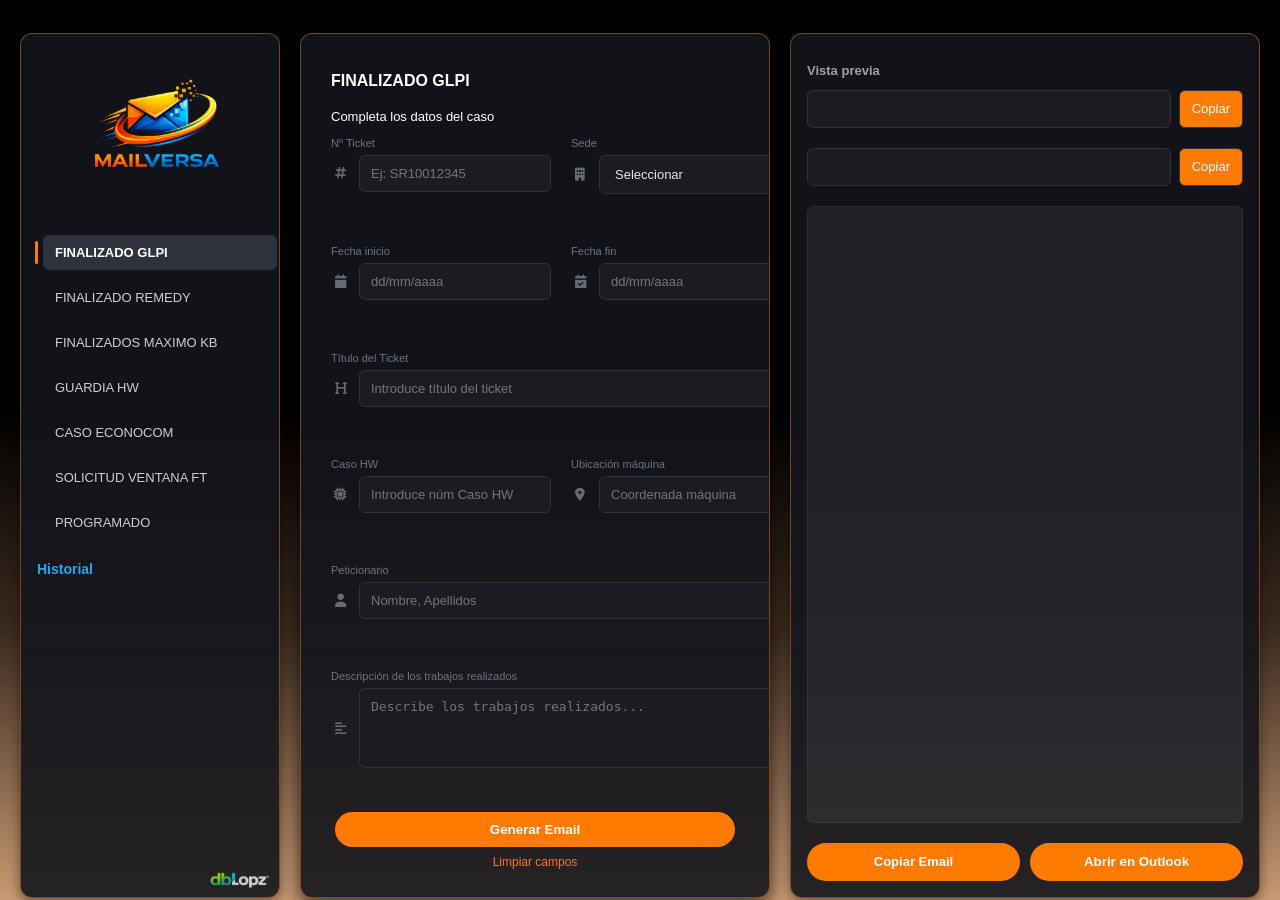
<file: index.html>
<!DOCTYPE html>
<html lang="es">
<head>
  <meta charset="UTF-8">
  <title>WEBVERSA</title>
  <link rel="stylesheet" href="https://cdnjs.cloudflare.com/ajax/libs/font-awesome/6.5.0/css/all.min.css">
  <link rel="stylesheet" href="css/styles.css">
</head>
<body>

<div class="app">

  <!-- SIDEBAR -->
  <aside class="sidebar">
    <img src="assets/mailversa_logo.png" class="logo-main" onerror="this.style.display='none'">

    <button class="active" data-tipo="glpi">FINALIZADO GLPI</button>
    <button data-tipo="remedy">FINALIZADO REMEDY</button>
    <button data-tipo="maximo_kb">FINALIZADOS MAXIMO KB</button>
    <button data-tipo="guardia_hw">GUARDIA HW</button>     
    <button data-tipo="econocom">CASO ECONOCOM</button>
    <button data-tipo="ventana">SOLICITUD VENTANA FT</button>
    <button data-tipo="programado">PROGRAMADO</button>

    <div class="historial">
      <h4>Historial</h4>
      <ul id="historialLista"></ul>
    </div>

    <img src="assets/dblopz-small.png" class="logo-bottom" onerror="this.style.display='none'">
  </aside>

  <!-- FORM -->
  <main class="form">
    <div class="container">

      <h1 id="tituloFormulario">FINALIZADO GLPI</h1>
      <p>Completa los datos del caso</p>

      <!-- ===== CAMPOS GLPI / REMEDY ===== -->
      <div class="form-grid" id="campos-glpi">

        <div class="input-group">
          <label>Nº Ticket</label>
          <div class="input-wrapper">
            <i class="fa-solid fa-hashtag"></i>
            <input id="caso" type="text" placeholder="Ej: SR10012345">
          </div>
        </div>

        <div class="input-group">
          <label>Sede</label>
          <div class="input-wrapper">
            <i class="fa-solid fa-building"></i>
            <select id="sede">
              <option value="">Seleccionar</option>
              <option>CERDANYOLA</option>
              <option>TORREJÓN</option>
              <option>YÉCORA</option>
              <option>ATLAS BCN</option>
              <option>ECHEGARAY</option>
              <option>COSLADA</option>
              <option>ULISES</option>
            </select>
          </div>
        </div>

        <div class="input-group">
          <label>Fecha inicio</label>
          <div class="input-wrapper">
            <i class="fa-solid fa-calendar"></i>
            <input id="inicio" type="text" placeholder="dd/mm/aaaa">
          </div>
        </div>

        <div class="input-group">
          <label>Fecha fin</label>
          <div class="input-wrapper">
            <i class="fa-solid fa-calendar-check"></i>
            <input id="fin" type="text" placeholder="dd/mm/aaaa">
          </div>
        </div>

        <div class="input-group full">
          <label>Título del Ticket</label>
          <div class="input-wrapper">
            <i class="fa-solid fa-heading"></i>
            <input id="titulo" type="text" placeholder="Introduce título del ticket">
          </div>
        </div>

        <div class="input-group">
          <label>Caso HW</label>
          <div class="input-wrapper">
            <i class="fa-solid fa-microchip"></i>
            <input id="caso_hw" type="text" placeholder="Introduce núm Caso HW">
          </div>
        </div>

        <div class="input-group">
          <label>Ubicación máquina</label>
          <div class="input-wrapper">
            <i class="fa-solid fa-location-dot"></i>
            <input id="ubicacion" type="text" placeholder="Coordenada máquina">
          </div>
        </div>

        <div class="input-group full">
          <label>Peticionario</label>
          <div class="input-wrapper">
            <i class="fa-solid fa-user"></i>
            <input id="peticionario" type="text" placeholder="Nombre, Apellidos">
          </div>
        </div>

        <div class="input-group full">
          <label>Descripción de los trabajos realizados</label>
          <div class="input-wrapper">
            <i class="fa-solid fa-align-left"></i>
            <textarea id="trabajos" placeholder="Describe los trabajos realizados..."></textarea>
          </div>
        </div>

      </div>

      <!-- ===== CAMPOS PROGRAMADO ===== -->
      <div class="form-grid" id="campos-programado" style="display:none;">

        <div class="input-group">
          <label>Herramienta</label>
          <div class="input-wrapper">
            <i class="fa-solid fa-screwdriver-wrench"></i>
            <select id="p_herramienta">
              <option value="">Seleccionar</option>
              <option value="REMEDY">REMEDY</option>
              <option value="GLPI">GLPI</option>
            </select>
          </div>
        </div>

        <div class="input-group">
          <label>Sede</label>
          <div class="input-wrapper">
            <i class="fa-solid fa-building"></i>
            <select id="p_sede">
              <option value="">Seleccionar</option>
              <option>CERDANYOLA</option>
              <option>TORREJÓN</option>
              <option>YÉCORA</option>
              <option>ATLAS BCN</option>
              <option>ECHEGARAY</option>
              <option>COSLADA</option>
              <option>ULISES</option>
            </select>
          </div>
        </div>

        <div class="input-group">
          <label>Nº de cambio</label>
          <div class="input-wrapper">
            <i class="fa-solid fa-rotate"></i>
            <input type="text" id="p_num_cambio" placeholder="Ej: CHG0012345">
          </div>
        </div>

        <div class="input-group">
          <label>Título del cambio</label>
          <div class="input-wrapper">
            <i class="fa-solid fa-pen"></i>
            <input type="text" id="p_descripcion" placeholder="Introduce el título del cambio">
          </div>
        </div>

        <div class="input-group">
          <label>Fecha inicio</label>
          <div class="input-wrapper">
            <i class="fa-solid fa-calendar"></i>
            <input type="date" id="p_fecha_inicio">
          </div>
          <div class="input-wrapper" style="margin-top:6px;">
            <i class="fa-solid fa-clock"></i>
            <select id="p_hora_inicio">
              <option>00</option><option>01</option><option>02</option><option>03</option>
              <option>04</option><option>05</option><option>06</option><option>07</option>
              <option>08</option><option>09</option><option>10</option><option>11</option>
              <option>12</option><option>13</option><option>14</option><option>15</option>
              <option>16</option><option>17</option><option>18</option><option>19</option>
              <option>20</option><option>21</option><option>22</option><option>23</option>
            </select>
            <span style="color:#fff;"></span>
            <select id="p_min_inicio">
              <option>00</option><option>15</option><option>30</option><option>45</option>
            </select>
          </div>
        </div>

        <div class="input-group">
          <label>Fecha fin</label>
          <div class="input-wrapper">
            <i class="fa-solid fa-calendar-check"></i>
            <input type="date" id="p_fecha_fin">
          </div>
          <div class="input-wrapper" style="margin-top:6px;">
            <i class="fa-solid fa-hourglass-end"></i>
            <select id="p_hora_fin">
              <option>00</option><option>01</option><option>02</option><option>03</option>
              <option>04</option><option>05</option><option>06</option><option>07</option>
              <option>08</option><option>09</option><option>10</option><option>11</option>
              <option>12</option><option>13</option><option>14</option><option>15</option>
              <option>16</option><option>17</option><option>18</option><option>19</option>
              <option>20</option><option>21</option><option>22</option><option>23</option>
            </select>
            <span style="color:#fff;"></span>
            <select id="p_min_fin">
              <option>00</option><option>15</option><option>30</option><option>45</option>
            </select>
          </div>
        </div>

        <div class="input-group">
          <label>Incidencia REMEDY</label>
          <div class="input-wrapper">
            <i class="fa-solid fa-ticket"></i>
            <input type="text" id="p_remedy" placeholder="Introduce la incidencia relacionada">
          </div>
        </div>

        <div class="input-group">
          <label>Caso HW / Soporte</label>
          <div class="input-wrapper">
            <i class="fa-solid fa-headset"></i>
            <input type="text" id="p_caso_soporte" placeholder="Introduce núm Caso HW"> 
          </div>
        </div>

        <div class="input-group full">
          <label>Información adicional</label>
          <div class="input-wrapper">
            <i class="fa-solid fa-circle-info"></i>
            <textarea id="p_info" placeholder="Información adicional..."></textarea>
          </div>
        </div>

        <div class="input-group">
          <label>AP</label>
          <div class="input-wrapper">
            <i class="fa-solid fa-network-wired"></i>
            <input type="text" id="p_ap" placeholder="Plan de Acción">
          </div>
        </div>

        <div class="input-group">
          <label>Downtime</label>
          <div class="input-wrapper">
            <i class="fa-solid fa-clock"></i>
            <select id="p_downtime">
              <option value="0">0 min</option>
              <option value="15">15 min</option>
              <option value="30">30 min</option>
              <option value="60">60 min</option>
              <option value="120">120 min</option>
              <option value="150">150 min</option>
              <option value="180">180 min</option>
            </select>
          </div>
        </div>

      </div>

      <!-- ===== CAMPOS VENTANA FT ===== -->
      <div class="form-grid" id="campos-ventana" style="display:none;">

        <div class="input-group">
          <label>Nº de Cambio</label>
          <div class="input-wrapper">
            <i class="fa-solid fa-arrows-rotate"></i>
            <input type="text" id="v_numero_cambio" placeholder="Ej: CRQ000000123456">
          </div>
        </div>

        <div class="input-group">
          <label>Incidencia REMEDY</label>
          <div class="input-wrapper">
            <i class="fa-solid fa-ticket"></i>
            <input type="text" id="v_incidencia_remedy" placeholder="Introduce la incidencia relacionada">
          </div>
        </div>

        <div class="input-group">
          <label>HOSTNAME</label>
          <div class="input-wrapper">
            <i class="fa-solid fa-server"></i>
            <input type="text" id="v_hostname" placeholder="Introduce hostname de la máquina">
          </div>
        </div>

        <div class="input-group">
          <label>Serial Number</label>
          <div class="input-wrapper">
            <i class="fa-solid fa-microchip"></i>
            <input type="text" id="v_serial" placeholder="Introduce SN de la máquina">
          </div>
        </div>

        <div class="input-group full">
          <label>Ubicación del equipo</label>
          <div class="input-wrapper">
            <i class="fa-solid fa-location-dot"></i>
            <input type="text" id="v_ubicacion" placeholder="Ubicación de la máquina en sala">
          </div>
        </div>

        <div class="input-group full">
          <label>Tarea a realizar</label>
          <div class="input-wrapper">
            <i class="fa-solid fa-screwdriver-wrench"></i>
            <textarea id="v_tarea" placeholder="Describe la tarea a realizar..."></textarea>
          </div>
        </div>

        <div class="input-group full">
          <label>Grupos relacionados</label>
          <div class="input-wrapper">
            <i class="fa-solid fa-users"></i>
            <textarea id="v_grupos" placeholder="Grupos de soporte implicados..."></textarea>
          </div>
        </div>

        <div class="input-group">
          <label>Tipo de cambio</label>
          <div class="input-wrapper">
            <i class="fa-solid fa-shuffle"></i>
            <select id="v_cambio">
              <option value="">Seleccionar</option>
              <option value="CONCURRENTE">CONCURRENTE</option>
              <option value="CON PARADA">CON PARADA</option>
            </select>
          </div>
        </div>

        <div class="input-group">
          <label>Tiempo intervención</label>
          <div class="input-wrapper">
            <i class="fa-solid fa-clock"></i>
            <select id="v_tiempo">
              <option value="">Seleccionar</option>
              <option value="30">30 min</option>
              <option value="60">60 min</option>
              <option value="90">90 min</option>
              <option value="120">120 min</option>
              <option value="150">150 min</option>
              <option value="180">180 min</option>
            </select>
          </div>
        </div>

      </div>

      <!-- ===== CAMPOS ECONOCOM ===== -->
      <div class="form-grid" id="campos-econocom" style="display:none;">

        <div class="input-group">
          <label>Nº Caso OPIT</label>
          <div class="input-wrapper">
            <i class="fa-solid fa-ticket"></i>
            <input type="text" id="e_caso_opit" placeholder="Ej: OPIT-123456">
          </div>
        </div>

        <div class="input-group">
          <label>Título OPIT</label>
          <div class="input-wrapper">
            <i class="fa-solid fa-pen"></i>
            <input type="text" id="e_titulo_opit" placeholder="Introduce el título del caso">
          </div>
        </div>

        <div class="input-group">
          <label>Cliente</label>
          <div class="input-wrapper">
            <i class="fa-solid fa-building"></i>
            <select id="e_cliente">
              <option value="">-- Selecciona --</option>
              <option value="MASMÓVIL">MASMÓVIL</option>
              <option value="MASORANGE">MASORANGE</option>
              <option value="FT">FT</option>
            </select>
          </div>
        </div>

        <div class="input-group">
          <label>Sede</label>
          <div class="input-wrapper">
            <i class="fa-solid fa-location-dot"></i>
            <select id="e_sede">
              <option value="">Seleccionar</option>
              <option>CERDANYOLA</option>
              <option>TORREJÓN</option>
              <option>YÉCORA</option>
              <option>ATLAS BCN</option>
              <option>ECHEGARAY</option>
              <option>COSLADA</option>
              <option>ULISES</option>
            </select>
          </div>
        </div>

        <div class="input-group full">
          <label>Dirección Sede</label>
          <div class="input-wrapper">
            <i class="fa-solid fa-map"></i>
            <input type="text" id="e_direccion" placeholder="Se autocompleta al seleccionar Sede" readonly>
          </div>
        </div>

         <div class="input-group">
          <label>Serial Number</label>
          <div class="input-wrapper">
            <i class="fa-solid fa-barcode"></i>
            <input type="text" id="e_serial" placeholder="Introduce SN de la máquina">
          </div>
        </div>

        <div class="input-group">
          <label>Marca/Modelo</label>
          <div class="input-wrapper">
            <i class="fa-solid fa-server"></i>
            <input type="text" id="e_marca_modelo" placeholder="Introduce el tipo y el modelo">
          </div>
        </div>

        <div class="input-group full">
          <label>Ubicación máquina</label>
          <div class="input-wrapper">
            <i class="fa-solid fa-map-pin"></i>
            <input type="text" id="e_ubicacion" placeholder="Ubicación de la máquina en sala">
          </div>
        </div>

        <div class="input-group">
          <label>Persona de contacto</label>
          <div class="input-wrapper">
            <i class="fa-solid fa-user"></i>
            <select id="e_contacto">
              <option value="">-- Selecciona --</option>
              <option value="Ricardo Terriza García">Ricardo Terriza García</option>
              <option value="Eduardo Balaguer Hernández">Eduardo Balaguer Hernández</option>
              <option value="Antonio Sánchez Tenorio">Antonio Sánchez Tenorio</option>
              <option value="Jordi Martínez Almarcha">Jordi Martínez Almarcha</option>
              <option value="Javier Rodríguez Rodríguez">Javier Rodríguez Rodríguez</option>
              <option value="Kevin Bosch Cazalla">Kevin Bosch Cazalla</option>
            </select>
          </div>
        </div>

        <div class="input-group">
          <label>E-mail</label>
          <div class="input-wrapper">
            <i class="fa-solid fa-envelope"></i>
            <input type="text" id="e_email" placeholder="Se autocompleta al seleccionar Contacto" readonly>
          </div>
        </div>

        <div class="input-group">
          <label>Teléfono</label>
          <div class="input-wrapper">
            <i class="fa-solid fa-phone"></i>
            <input type="text" id="e_telefono" autocomplete="new-password" value="+34 618 34 67 88">
          </div>
        </div>

        <div class="input-group">
          <label>¿Máquina Operativa?</label>
          <div class="input-wrapper">
            <i class="fa-solid fa-circle-check"></i>
            <select id="e_operativa">
              <option value="">-- Selecciona --</option>
              <option value="SI, está operativa">SI, está operativa</option>
              <option value="NO, está sin servicio">NO, está sin servicio</option>
            </select>
          </div>
        </div>

        <div class="input-group full">
          <label>Incidencia detectada</label>
          <div class="input-wrapper">
            <i class="fa-solid fa-triangle-exclamation"></i>
            <textarea id="e_incidencia" placeholder="Describe la incidencia detectada..."></textarea>
          </div>
        </div>

      </div>

      <div class="form-footer">
        <button class="main-btn">Generar Email</button>
        <span id="limpiar" class="limpiar-texto">Limpiar campos</span>
      </div>

    </div>
  </main>

  <!-- PREVIEW -->
  <section class="preview">
    <h3>Vista previa</h3>

    <div class="copy-field">
      <input id="para" class="asunto-input" readonly>
      <button class="copy-btn" data-target="para">Copiar</button>
    </div>

    <div class="copy-field">
      <input id="asunto" class="asunto-input" readonly>
      <button class="copy-btn" data-target="asunto">Copiar</button>
    </div>

    <div class="card" contenteditable="true" id="editor"></div>

    <div class="preview-actions">
      <button class="copy-btn" data-target="editor">Copiar Email</button>
      <button id="abrirMail">Abrir en Outlook</button>
    </div>
  </section>

</div>

<script src="js/utils/emailTemplates.js"></script>
<script src="js/forms/formularios.js"></script>

</body>
</html>
</file>
<file: css/styles.css>
/* =========================
   BASE
========================= */
html, body {
  height: 100%;
  margin: 0;
  overflow: hidden;
}

html {
  font-size: clamp(13px, 1vw, 18px);
}

body {
  font-family: Calibri, Arial, sans-serif;
  background: linear-gradient(
    to bottom,
    #000000 0%,
    #000000 45%,
    #3a2a1f 70%,
    #c89a74 100%
  );
  color: white;
  display: flex;
  justify-content: center;
  align-items: center;
}

/* =========================
   LAYOUT
========================= */
.app {
  display: grid;
  grid-template-columns: 260px 1fr 1fr;
  width: 100%;
  max-width: 1900px;
  height: 95vh;
  gap: 20px;
  padding: 10px 20px;
  box-sizing: border-box;
}

/* =========================
   BLOQUES
========================= */
.sidebar,
.form,
.preview {
  background: rgba(20, 22, 28, 0.9);
  border-radius: 12px;
  display: flex;
  flex-direction: column;
  overflow: hidden;
}

.sidebar,
.preview {
  padding: 16px;
  box-shadow: 0 4px 12px rgba(0,0,0,0.45);
  border: 1px solid rgba(239,130,40,0.45);
}

.form {
  padding: 28px 30px;
  box-shadow: 0 6px 18px rgba(0,0,0,0.70);
  border: 1px solid rgba(239,130,40,0.45);
  min-height: 0;
}

/* =========================
   FORM LAYOUT
========================= */
.container {
  display: flex;
  flex-direction: column;
  flex: 1;
  min-height: 0;
}

.form-grid {
  display: grid;
  grid-template-columns: 1fr 1fr;
  gap: 20px;
  flex: 1;
  min-height: 0;
}

.form-grid > .full {
  grid-column: 1 / -1;
}

.form-footer {
  display: flex;
  flex-direction: column;
  align-items: center;
}

/* =========================
   SIDEBAR
========================= */
.sidebar {
  padding: 16px 2px 16px 16px;
  display: flex;
  flex-direction: column;
  overflow: clip;
  position: relative;
}

.sidebar button {
  width: calc(100% - 6px);
  margin: 5px 0;
  margin-left: 6px;
  padding: 10px 12px;
  background: transparent;
  border: none;
  border-radius: 6px;
  color: #cfcfcf;
  font-size: 13px;
  text-align: left;
  cursor: pointer;
  transition: background 0.2s ease, transform 0.15s ease, color 0.2s ease;
  flex-shrink: 0;
}

.sidebar button:not(.active):hover {
  background: #2f323c;
  transform: translateX(2px);
}

.sidebar .active {
  background: #2f323c;
  color: #fff;
  font-weight: 600;
  position: relative;
}

.sidebar .active::before {
  content: "";
  position: absolute;
  left: -8px;
  top: 6px;
  bottom: 6px;
  width: 3px;
  background: #ff7a00;
  border-radius: 2px;
}

/* =========================
   HISTORIAL
========================= */
.historial {
  height: 280px;
  margin-top: auto;
  font-size: 12px;
  padding-top: 16px;
  padding-bottom: 40px;
  flex-shrink: 0;
  display: flex;
  flex-direction: column;
  justify-content: flex-start;
}

.historial h4 {
  margin: 0 0 8px 0px;
  font-size: 14px;
  color: #1da9ee;
}

#historialLista {
  padding-left: 0;
  margin: 0;
}

#historialLista li {
  list-style: none;
  margin-bottom: 10px;
  cursor: pointer;
  transition: opacity 0.2s ease, transform 0.15s ease;
}

#historialLista li:hover {
  opacity: 0.85;
  transform: translateX(2px);
}

#historialLista li:hover,
#historialLista li:hover * {
  color: #ff7a00 !important;
}

.hist-tipo {
  display: block;
  font-size: 11px;
  color: #ff7a00;
  margin-bottom: 2px;
}

.hist-asunto {
  display: -webkit-box;
  -webkit-line-clamp: 2;
  line-clamp: 2;
  -webkit-box-orient: vertical;
  overflow: hidden;
  font-size: 12px;
  color: #cfcfcf;
  line-height: 1.2;
}

/* =========================
   LOGO BOTTOM — fijo en esquina inferior derecha del sidebar
========================= */
.logo-bottom {
  width: 100px;
  position: absolute;
  bottom: -60px;
  right: -10px;
  opacity: 0.8;
}

/* =========================
   FORM ELEMENTS
========================= */
.form h1 {
  font-size: 16px;
  margin-bottom: 6px;
}

.input-group {
  display: flex;
  flex-direction: column;
  width: 100%;
  gap: 6px;
}

.input-group label {
  font-size: 0.85rem;
  color: #6b7280;
  font-weight: 500;
}

.input-group:focus-within label {
  color: #ff7a00;
}

.input-wrapper {
  display: grid;
  grid-template-columns: 18px 1fr;
  align-items: center;
  gap: 10px;
  width: 100%;
}

.input-wrapper i {
  width: 18px;
  text-align: center;
  font-size: 13px;
  color: #8a8f98;
  opacity: 0.7;
}

.input-wrapper:focus-within i {
  color: #ff7a00;
  opacity: 1;
}

/* INPUTS */
input,
select,
textarea {
  padding: 10px 11px;
  border-radius: 6px;
  border: 1px solid #2f323c;
  background: #1a1c22;
  color: #e6e6e6;
  font-size: 13px;
  box-sizing: border-box;
}

textarea {
  min-height: 80px;
}

input:focus,
select:focus,
textarea:focus {
  outline: none;
  border-color: #ff7a00;
  box-shadow: 0 0 0 2px rgba(255,122,0,0.25);
  background: #20232b;
}

/* =========================
   BOTONES
========================= */
.main-btn {
  margin-top: 12px;
  width: 100%;
  max-width: 400px;
  padding: 10px 0;
  border-radius: 30px;
  border: none;
  background: #ff7a00;
  color: white;
  font-weight: bold;
  cursor: pointer;
}

.main-btn:hover {
  background: #d05c1d;
}

.copy-btn {
  padding: 0 12px;
  height: 38px;
  border-radius: 6px;
  border: 1px solid #2f323c;
  background: #ff7a00;
  color: white;
  font-size: 13px;
  cursor: pointer;
  display: flex;
  align-items: center;
  justify-content: center;
  box-sizing: border-box;
}

.copy-btn:hover { background: #d05c1d; }
.copy-btn:active { transform: scale(0.95); }
.copy-btn.copied { background: #16a34a; }

/* =========================
   PREVIEW
========================= */
.preview h3 {
  font-size: 13px;
  margin-bottom: 12px;
  opacity: 0.6;
}

.copy-field {
  display: flex;
  gap: 8px;
  margin-bottom: 10px;
  align-items: stretch;
}

.copy-field input {
  flex: 1;
  height: 38px;
  box-sizing: border-box;
}

.asunto-input {
  width: 100%;
  margin-bottom: 10px;
  padding: 8px;
}

/* =========================
   EDITOR
========================= */
.card {
  font-family: Calibri, Arial, sans-serif;
  font-size: 13px;
  line-height: 1.4;
  background: rgba(255,255,255,0.06);
  color: #e6e6e6;
  padding: 16px;
  margin-bottom: 10px;
  border-radius: 6px;
  border: 1px solid rgba(255,255,255,0.05);
  width: 100%;
  height: 100%;
  overflow-x: auto;
  overflow-y: auto;
  box-sizing: border-box;
}

#editor {
  width: 100%;
  min-height: 150px;
  outline: none;
  word-break: break-word;
  overflow-wrap: break-word;
  white-space: pre-wrap;
  caret-color: transparent;
}

#editor:empty {
  caret-color: transparent;
}

.card table {
  width: 100%;
  table-layout: fixed;
  border-collapse: collapse;
}

.card td,
.card th {
  padding: 8px;
  font-size: 13px;
}

.card p {
  margin: 4px 0;
  line-height: 1;
}

.card p:first-child { margin-top: 0; }

/* =========================
   OTROS
========================= */
.logo-main {
  width: 100%;
  max-width: 240px;
  margin: 0 auto 20px auto;
}

.limpiar-texto {
  display: block;
  margin-top: 8px;
  font-size: 12px;
  color: #fc752d;
  cursor: pointer;
}

.limpiar-texto:hover { color: #3b4bff; }

.preview-actions {
  display: flex;
  gap: 10px;
  margin-top: 10px;
}

.preview-actions button {
  flex: 1;
  padding: 10px 0;
  border-radius: 20px;
  border: none;
  background: #ff7a00;
  color: white;
  font-weight: 600;
  cursor: pointer;
  transition: background 0.2s ease, transform 0.1s ease;
}

.preview-actions button:hover { background: #d05c1d; }
.preview-actions button:active { transform: scale(0.97); }

input:-webkit-autofill,
input:-webkit-autofill:hover,
input:-webkit-autofill:focus,
textarea:-webkit-autofill,
select:-webkit-autofill {
  -webkit-box-shadow: 0 0 0px 1000px #1a1c22 inset;
  -webkit-text-fill-color: #e6e6e6;
}

#e_incidencia,
#e_direccion {
  min-height: 40px;
  height: 40px;
  resize: none;
}
</file>
